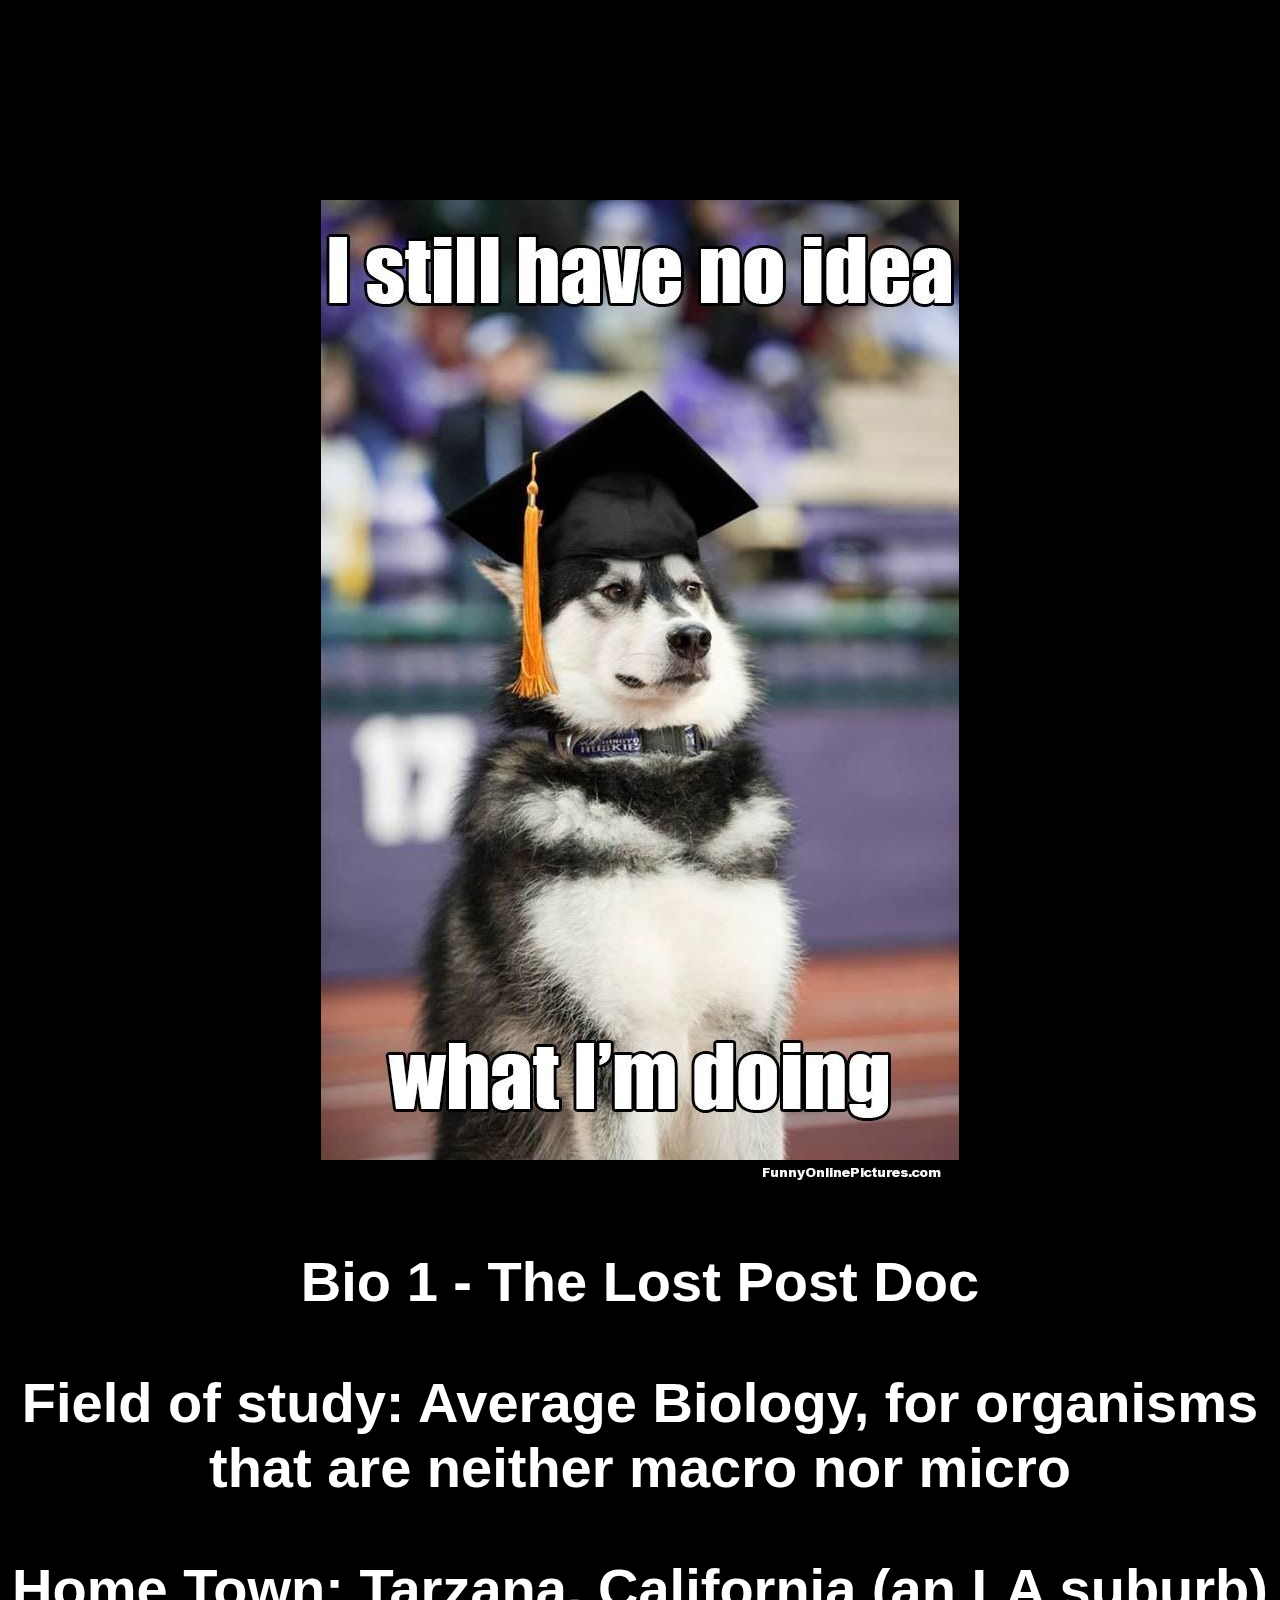
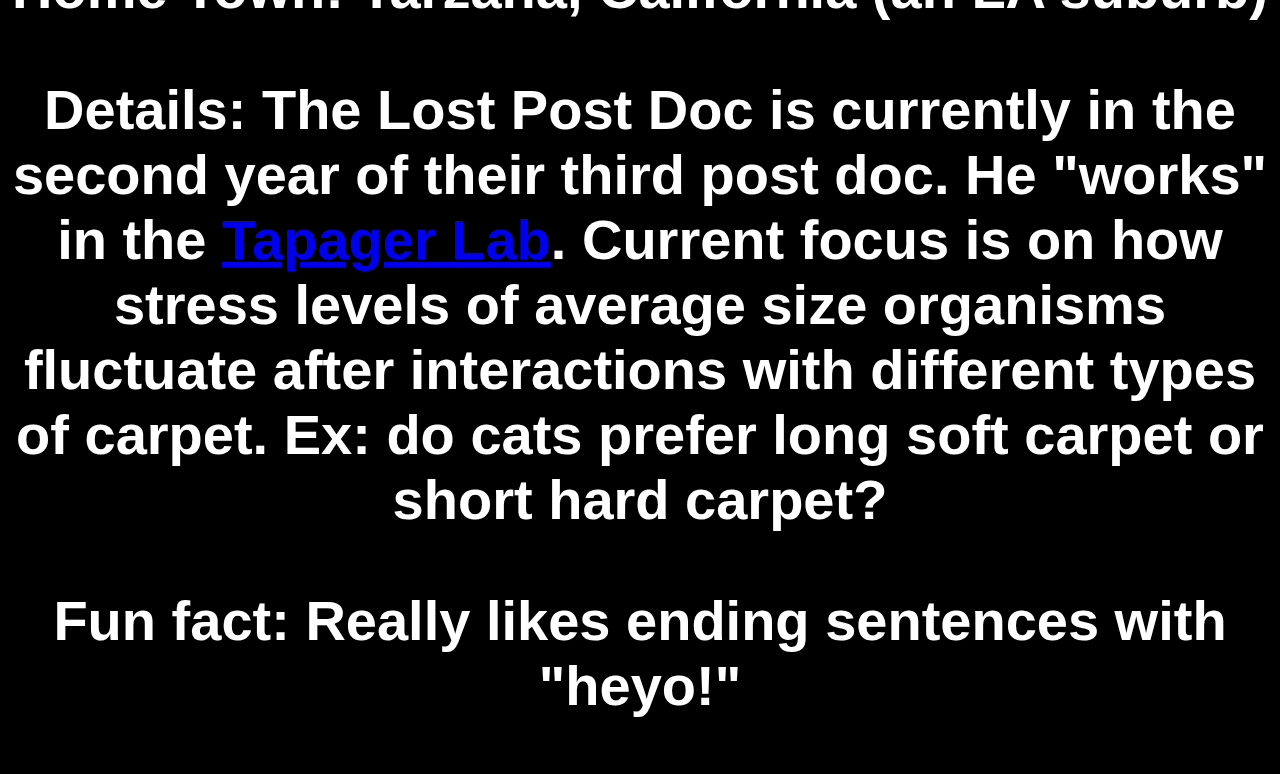
<file: bio1.html>
<!DOCTYPE html>
<html>
  <head>
    <meta charset="UTF-8">
    <title>Bio 1</title>
	<link href="h3logo.png" rel="icon">
	<link href="h3style.css" rel="stylesheet">
  </head>
  <body>
	<img src="phd.jpg">
	<p>Bio 1 - The Lost Post Doc</p>
	<p>Field of study: Average Biology, for organisms that are neither macro nor micro</p>
	<p>Home Town: Tarzana, California (an LA suburb)</p>
	<p>Details: The Lost Post Doc is currently in the second year of their third post doc. He "works" in the <a href="https://www.library.jhu.edu/staff/heather-tapager/">Tapager Lab</a>.
	Current focus is on how stress levels of average size organisms fluctuate after interactions with different types of carpet. Ex: do cats prefer long soft carpet or short hard carpet?</p>
	<p>Fun fact: Really likes ending sentences with "heyo!"
  </body>
</html>
</file>
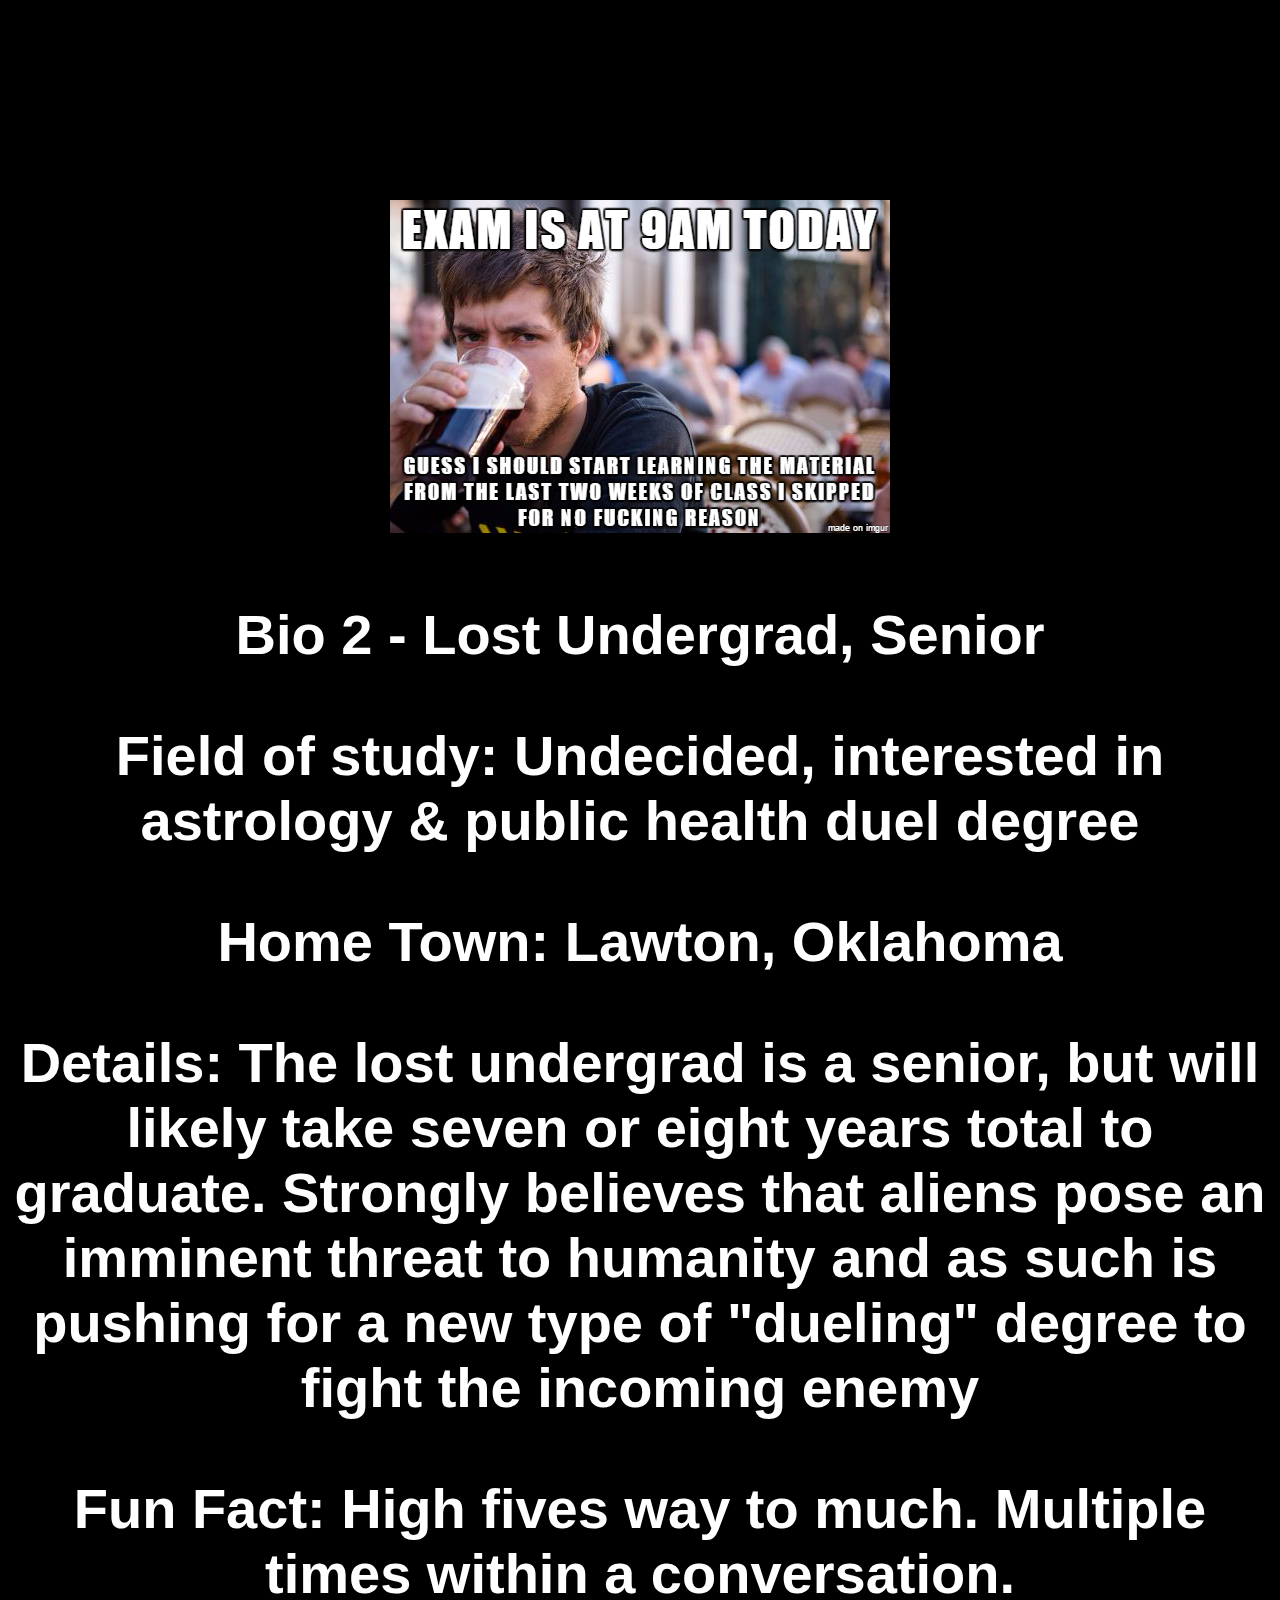
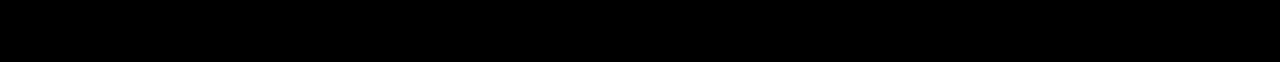
<file: bio2.html>
<!DOCTYPE html>
<html>
  <head>
    <meta charset="UTF-8">
    <title>Bio 2</title>
	<link href="h3logo.png" rel="icon">
	<link href="h3style.css" rel="stylesheet">
  </head>
  <body>
	<img src="ug.png">
	<p>Bio 2 - Lost Undergrad, Senior</p>
	<p>Field of study: Undecided, interested in astrology & public health duel degree</p>
	<p>Home Town: Lawton, Oklahoma</p>
	<p>Details: The lost undergrad is a senior, but will likely take seven or eight years total to graduate. Strongly believes that aliens pose an imminent threat
	to humanity and as such is pushing for a new type of "dueling" degree to fight the incoming enemy</p>
	<p>Fun Fact: High fives way to much. Multiple times within a conversation.</p>
  </body>
</html>
</file>
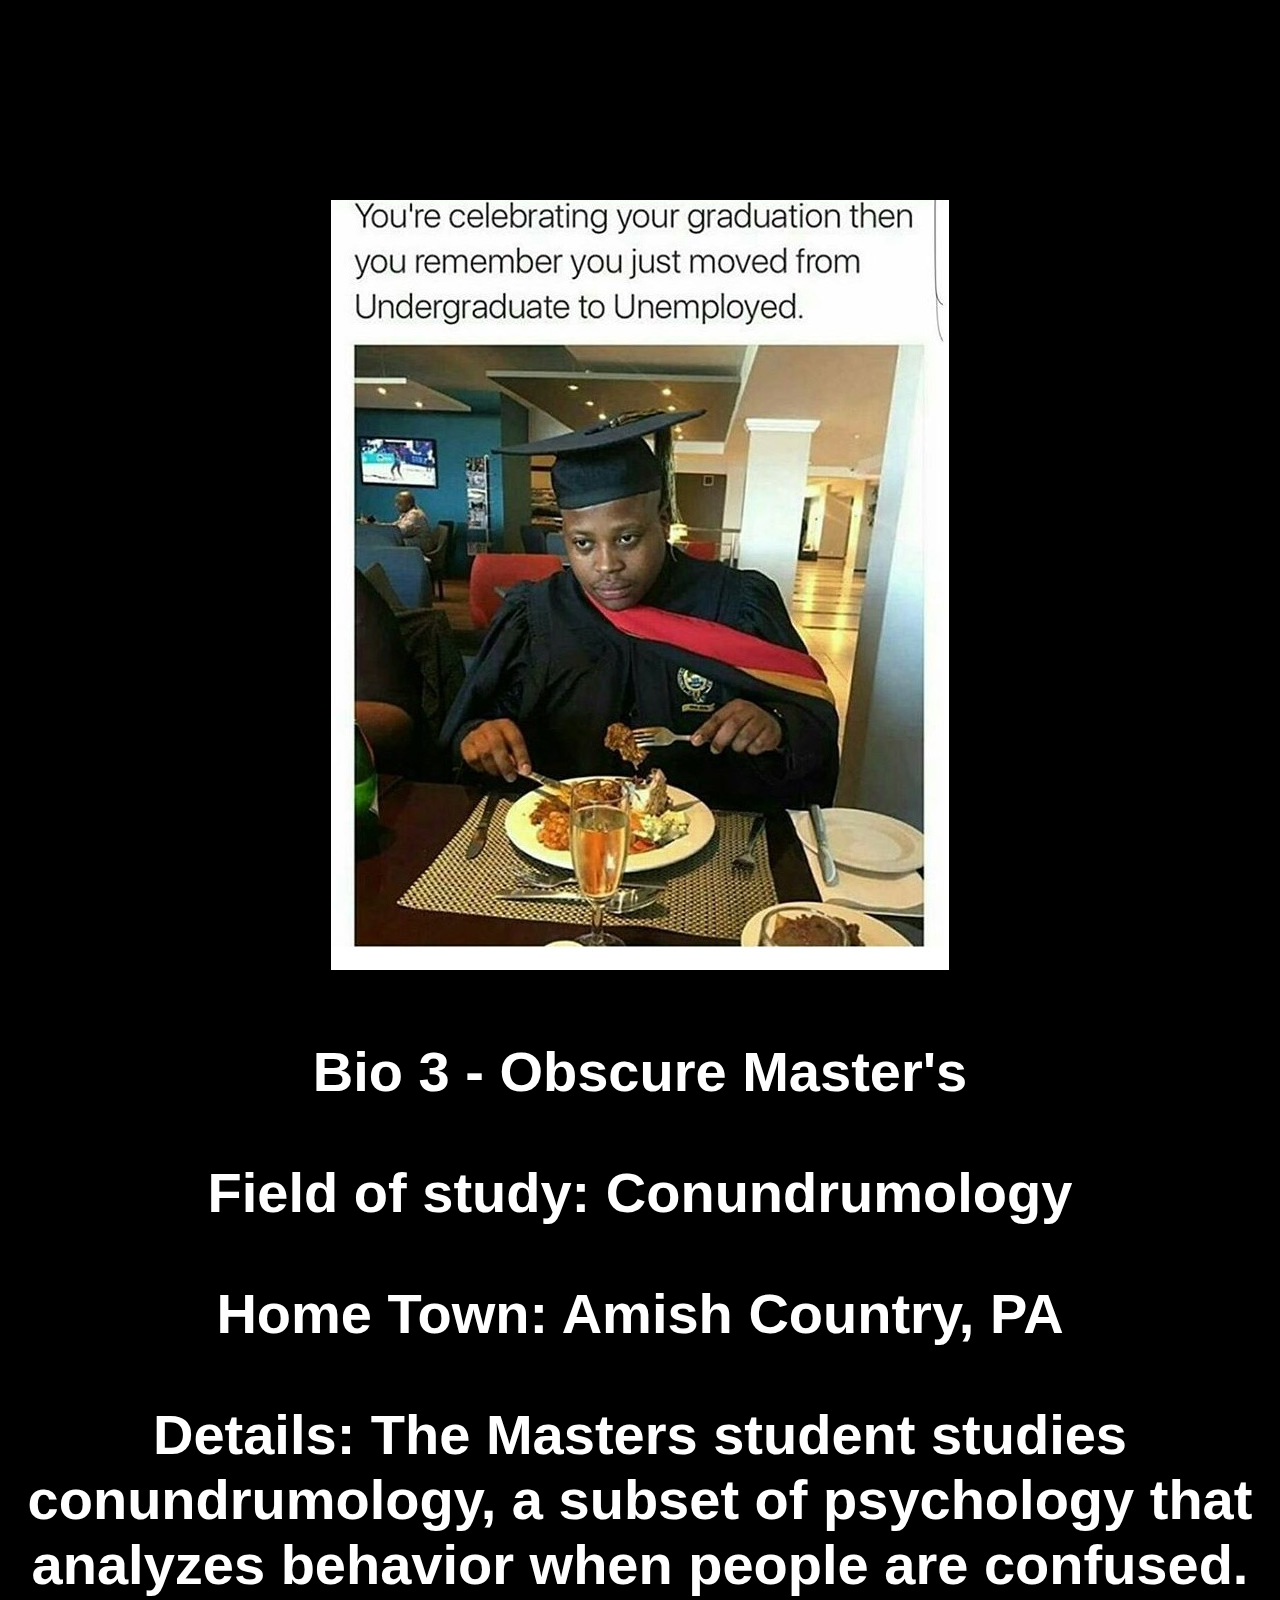
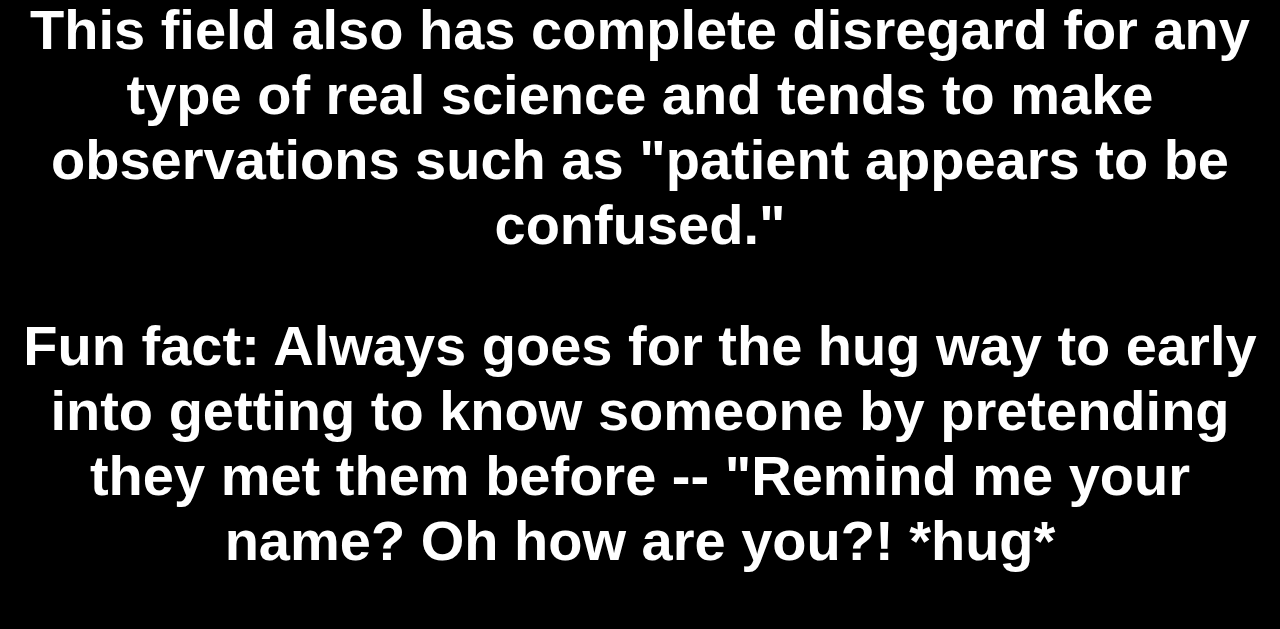
<file: bio3.html>
<!DOCTYPE html>
<html>
  <head>
    <meta charset="UTF-8">
    <title>Bio 3</title>
	<link href="h3logo.png" rel="icon">
	<link href="h3style.css" rel="stylesheet">
  </head>
  <body>
	<img src="ms.jpg">
	<p>Bio 3 - Obscure Master's</p>
	<p>Field of study: Conundrumology</p>
	<p>Home Town: Amish Country, PA</p>
	<p>Details: The Masters student studies conundrumology, a subset of psychology that analyzes behavior when people are confused. This field also has
	complete disregard for any type of real science and tends to make observations such as "patient appears to be confused."</p>
	<p>Fun fact: Always goes for the hug way to early into getting to know someone by pretending they met them before -- "Remind me your name? Oh how are you?! *hug*</p>
  </body>
</html>
</file>
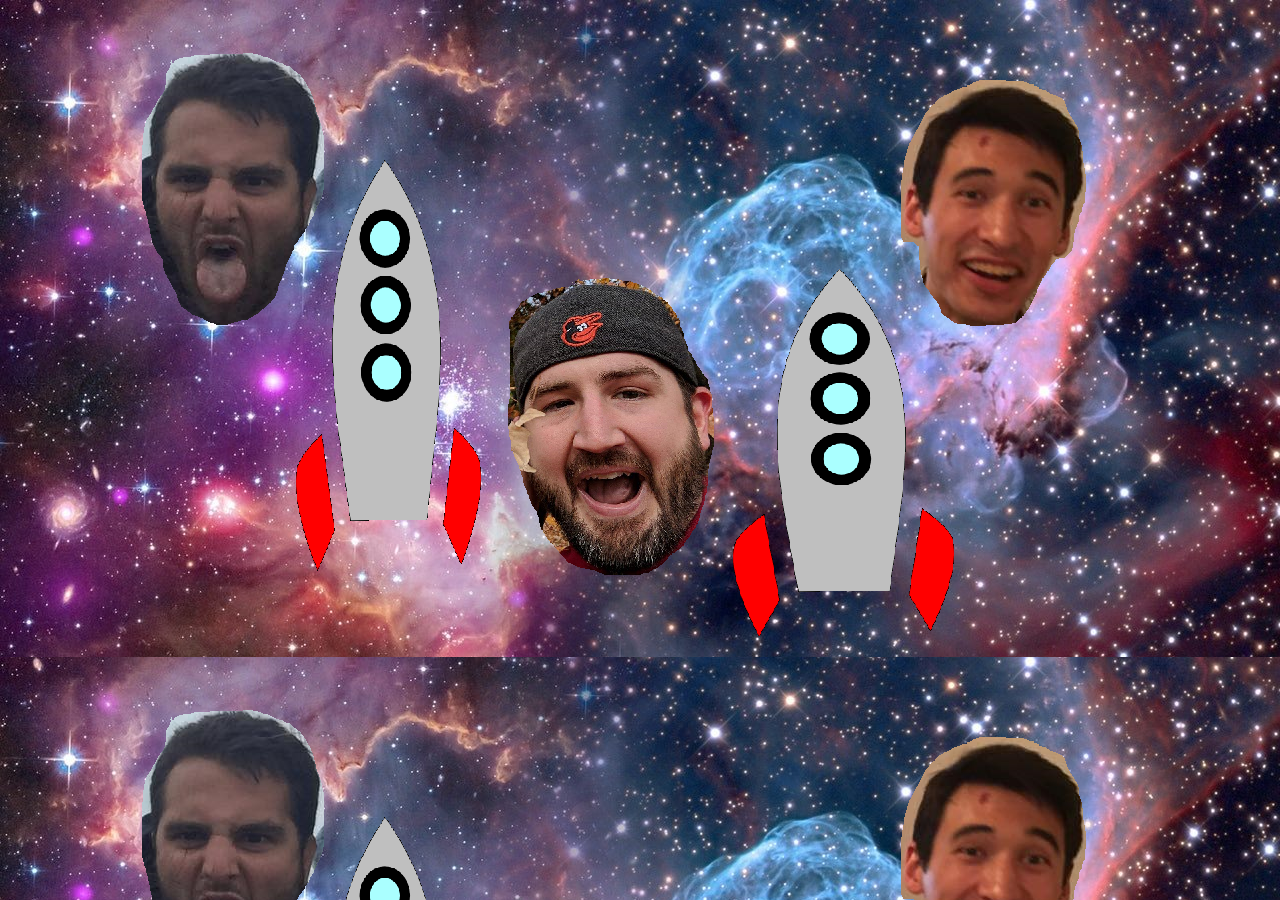
<file: fun.html>
<!DOCTYPE HTML>
<html>
<head>
<style>
body{
background-image: url("banner.png");
}

p {
  text-align: center;
  font-size: 80px;
  color: white;
  font-weight: bold;
  font-family: arial;
}
</style>
</head>
<body>

<p id="demo"></p>

<script>
// Set the date we're counting down to
var countDownDate = new Date("Jan 6, 2018 21:00:00").getTime();

// Update the count down every 1 second
var x = setInterval(function() {

    // Get todays date and time
    var now = new Date().getTime();
    
    // Find the distance between now an the count down date
    var distance = countDownDate - now;
    
    // Time calculations for days, hours, minutes and seconds
    var days = Math.floor(distance / (1000 * 60 * 60 * 24));
    var hours = Math.floor((distance % (1000 * 60 * 60 * 24)) / (1000 * 60 * 60));
    var minutes = Math.floor((distance % (1000 * 60 * 60)) / (1000 * 60));
    var seconds = Math.floor((distance % (1000 * 60)) / 1000);
    
    // Output the result in an element with id="demo"
    document.getElementById("demo").innerHTML = days + "d " + hours + "h "
    + minutes + "m " + seconds + "s ";
    
    // If the count down is over, write some text 
    if (distance < 0) {
        clearInterval(x);
        document.getElementById("demo").innerHTML = "PARTY TIME";
    }
}, 1000);
</script>

</body>
</html>
</file>
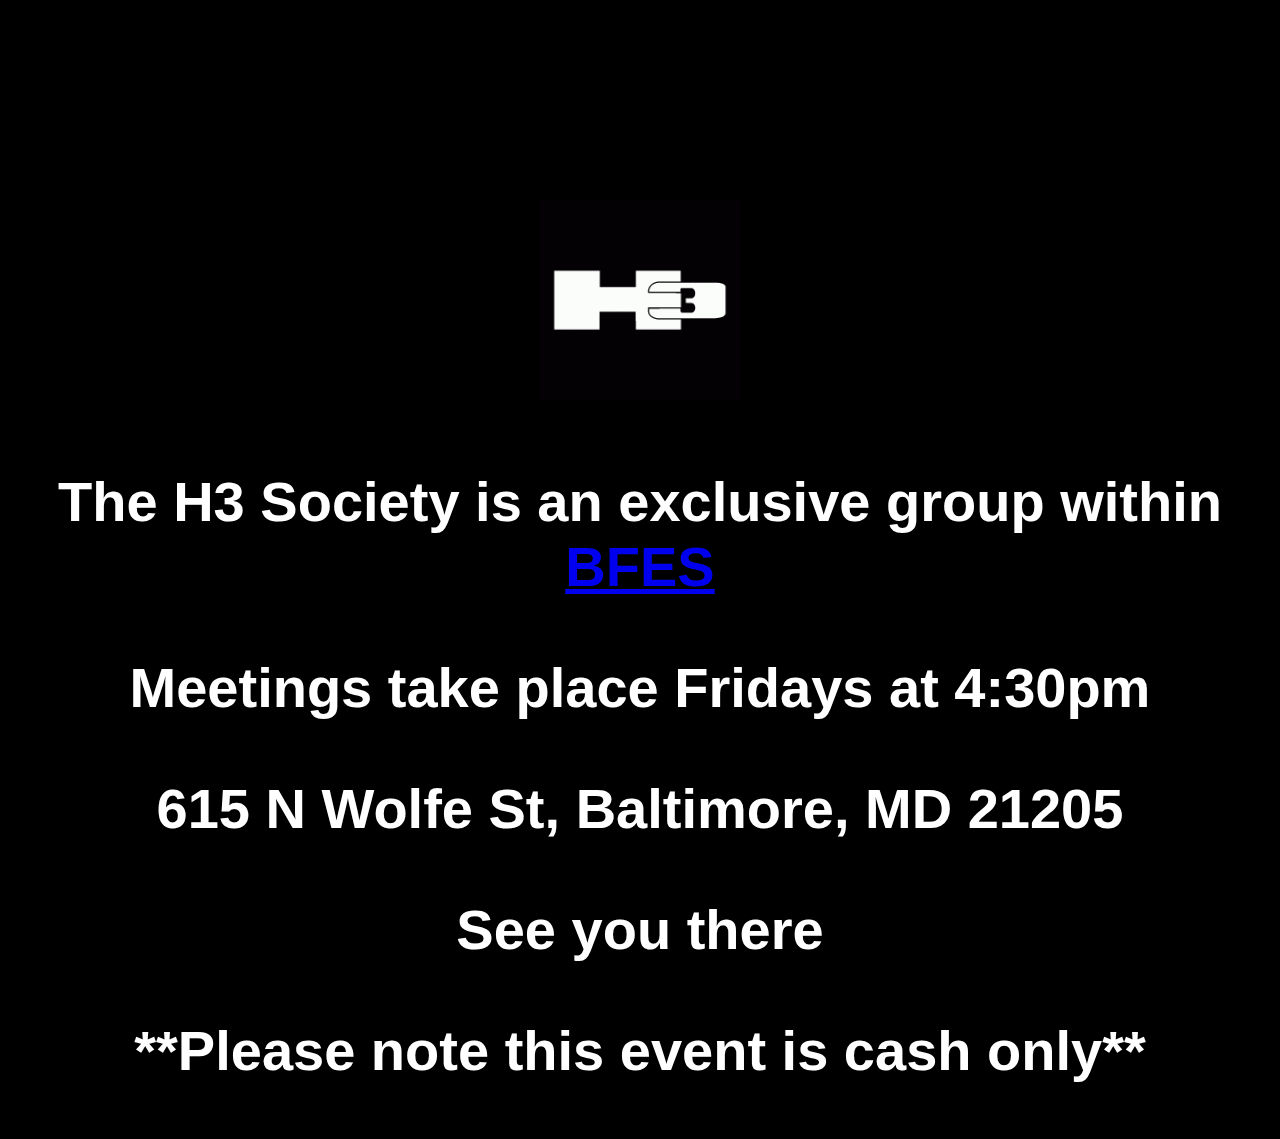
<file: h3.html>
<!DOCTYPE html>
<html>
  <head>
    <meta charset="UTF-8">
    <title>H3 Society</title>
	<link href="h3logo.png" rel="icon">
	<link href="h3style.css" rel="stylesheet">
  </head>
  <body>
	<img src="h3logo.png">
	<p>The H3 Society is an exclusive group within <a href="http://bmoreflat.club">BFES</a></p>
	<p>Meetings take place Fridays at 4:30pm </p>
	<p>615 N Wolfe St, Baltimore, MD 21205</p>
	<p>See you there<p>
	<p>**Please note this event is cash only**</p>
  </body>
</html>
</file>
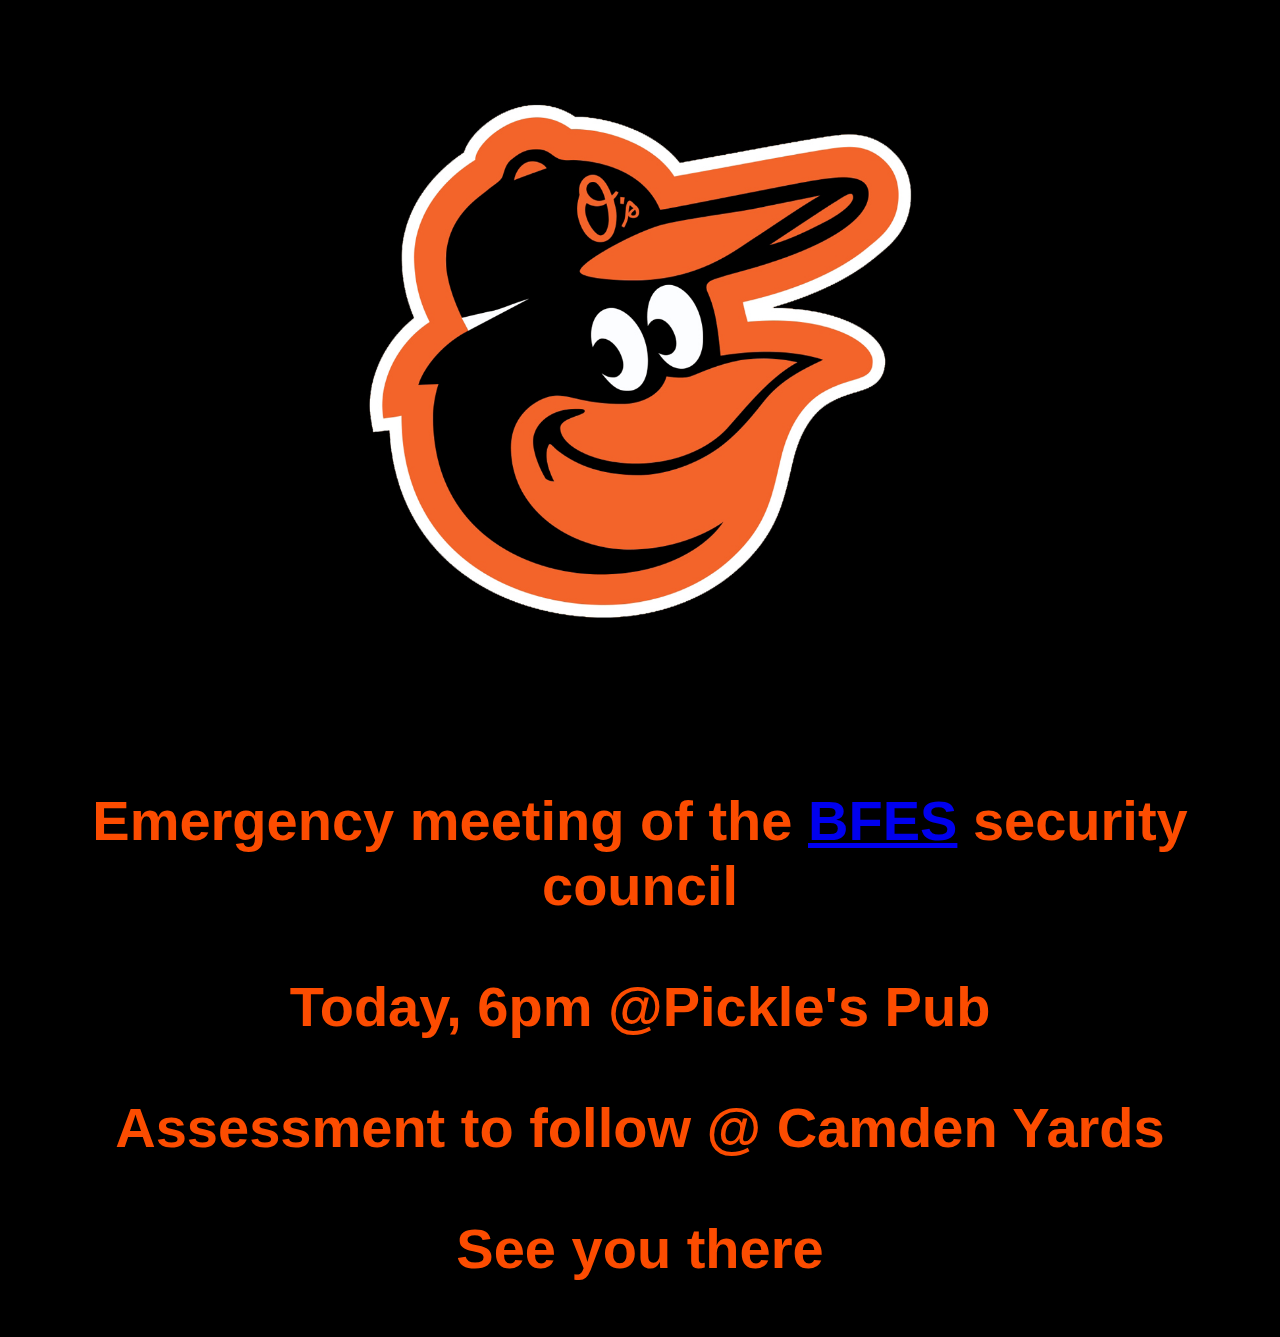
<file: os.html>
<!DOCTYPE html>
<html>
  <head>
    <meta charset="UTF-8">
    <title>Emergency Mtg</title>
	<link href="osFav.jpg" rel="icon">
	<link href="osStyle.css" rel="stylesheet">
  </head>
  <body>
	
	<img id="pic" src="osBanner.jpg">
	
	<p>Emergency meeting of the <a href="http://bmoreflat.club">BFES</a> security council</p>
	<p>Today, 6pm @Pickle's Pub</p>
	<p>Assessment to follow @ Camden Yards</p>
	<p>See you there<p>
  </body>
</html>
</file>
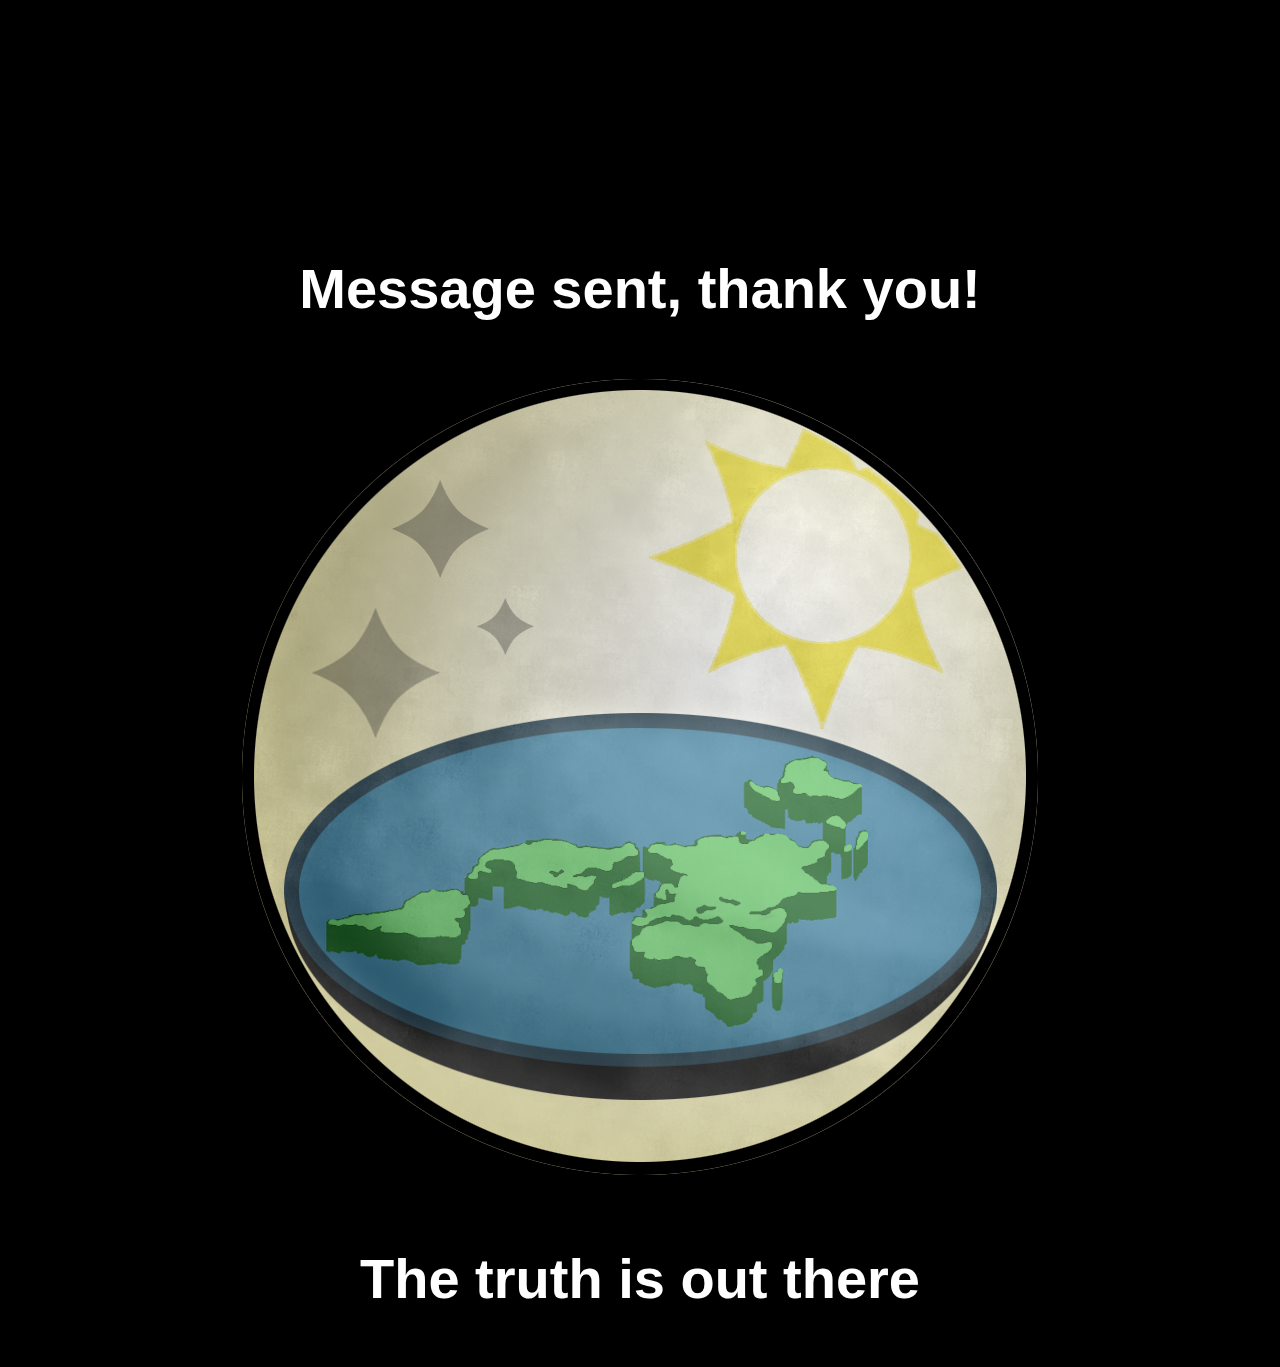
<file: thanks.html>
<!DOCTYPE html>
<html>
  <head>
    <meta charset="UTF-8">
    <title>Bmore Flat</title>
	<link href="img/favicon.png" rel="icon">
	<link href="thanksStyle.css" rel="stylesheet">
  </head>
  <body>
	<p>Message sent, thank you!</p><img src="img/logo.png">
	<p>The truth is out there</p>
	
	
  </body>
</html>
</file>
<file: h3style.css>
body{
	background-color: black;
	color: white;
	font-family: arial;
	font-weight: bold;
	text-align: center;
	font-size: 350%;
	padding-top: 15%;
	
}
</file>
<file: osStyle.css>
body{
	background-color: black;
	color: #FC4C00;
	font-family: arial;
	font-weight: bold;
	text-align: center;
	font-size: 350%;
	
	
}
#pic{
	max-width: 100%;
	height: auto;
	text-align: center;
}
</file>
<file: thanksStyle.css>
body{
	background-color: black;
	color: white;
	font-family: arial;
	font-weight: bold;
	text-align: center;
	font-size: 350%;
	padding-top: 15%;
	
}
</file>
